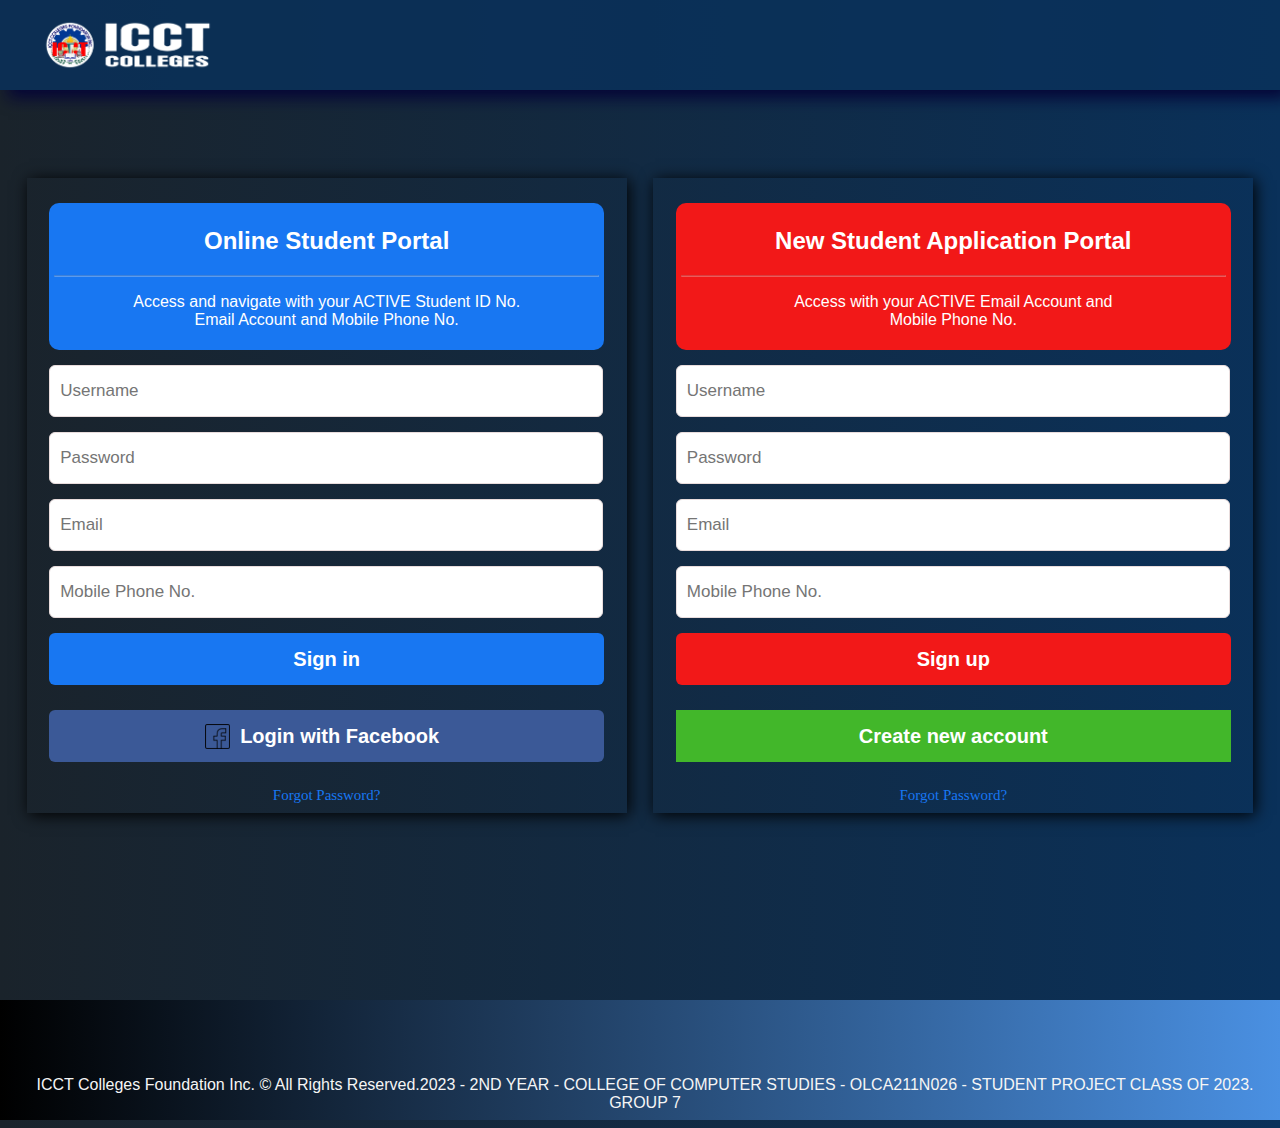
<file: index.html>
<!DOCTYPE html>
<html lang="en">
  <head>
    <meta charset="UTF-8" />
    <meta name="viewport" content="width=device-width, initial-scale=1.0" />
    <title>ICCT Login</title>
    <link rel="stylesheet" href="loginStyle.css" />
  </head>
  <body>
    <div class="Header-bar-container">
      <img src="./images/ICCT LOGO.png" width="240px" height="50px" />
    </div>
    <div class="login-container">
      <!-- BLUE PORTAL -->
      <div class="login-content-1">
        <div class="Login-Portal">
          <div class="login-header">
            <h2>Online Student Portal</h2>
            <hr />
            <p>
              Access and navigate with your ACTIVE Student ID No. <br />
              Email Account and Mobile Phone No.
            </p>
          </div>
          <div>
            <input type="name" placeholder="Username" />
            <input type="password" placeholder="Password" />
            <input type="email" placeholder="Email" />
            <input type="tel" placeholder="Mobile Phone No." />
          </div>
          <div class="button-container">
            <a href="/front.html">
              <button class="Login-button-1">Sign in</button>
            </a>
            <button class="createaccountbutton1">
              <div class="fb-icon">
                <img src="images/facebook-icon.png" />
                <a>Login with Facebook</a>
              </div>
            </button>

            <a class="forgot-password-1" href="">Forgot Password?</a>
          </div>
        </div>
      </div>

      <!-- RED PORTAL -->
      <div class="login-content">
        <div class="Login-Portal">
          <div class="login-header-red">
            <h2>New Student Application Portal</h2>
            <hr />
            <p>
              Access with your ACTIVE Email Account and <br />Mobile Phone No.
            </p>
          </div>
          <div>
            <input type="name" placeholder="Username" />
            <input type="password" placeholder="Password" />
            <input type="email" placeholder="Email" />
            <input type="tel" placeholder="Mobile Phone No." />
          </div>
          <div class="button-container">
            <button class="Login-button">Sign up</button>
            <button class="createaccountbutton">Create new account</button>
            <a class="forgot-password" href="">Forgot Password?</a>
          </div>
        </div>
      </div>
    </div>
    <footer>
      <div class="tagline">
        <p>
          ICCT Colleges Foundation Inc. © All Rights Reserved.2023 - 2ND YEAR -
          COLLEGE OF COMPUTER STUDIES - OLCA211N026 - STUDENT PROJECT CLASS OF
          2023. GROUP 7
        </p>
      </div>
    </footer>
  </body>
</html>
</file>
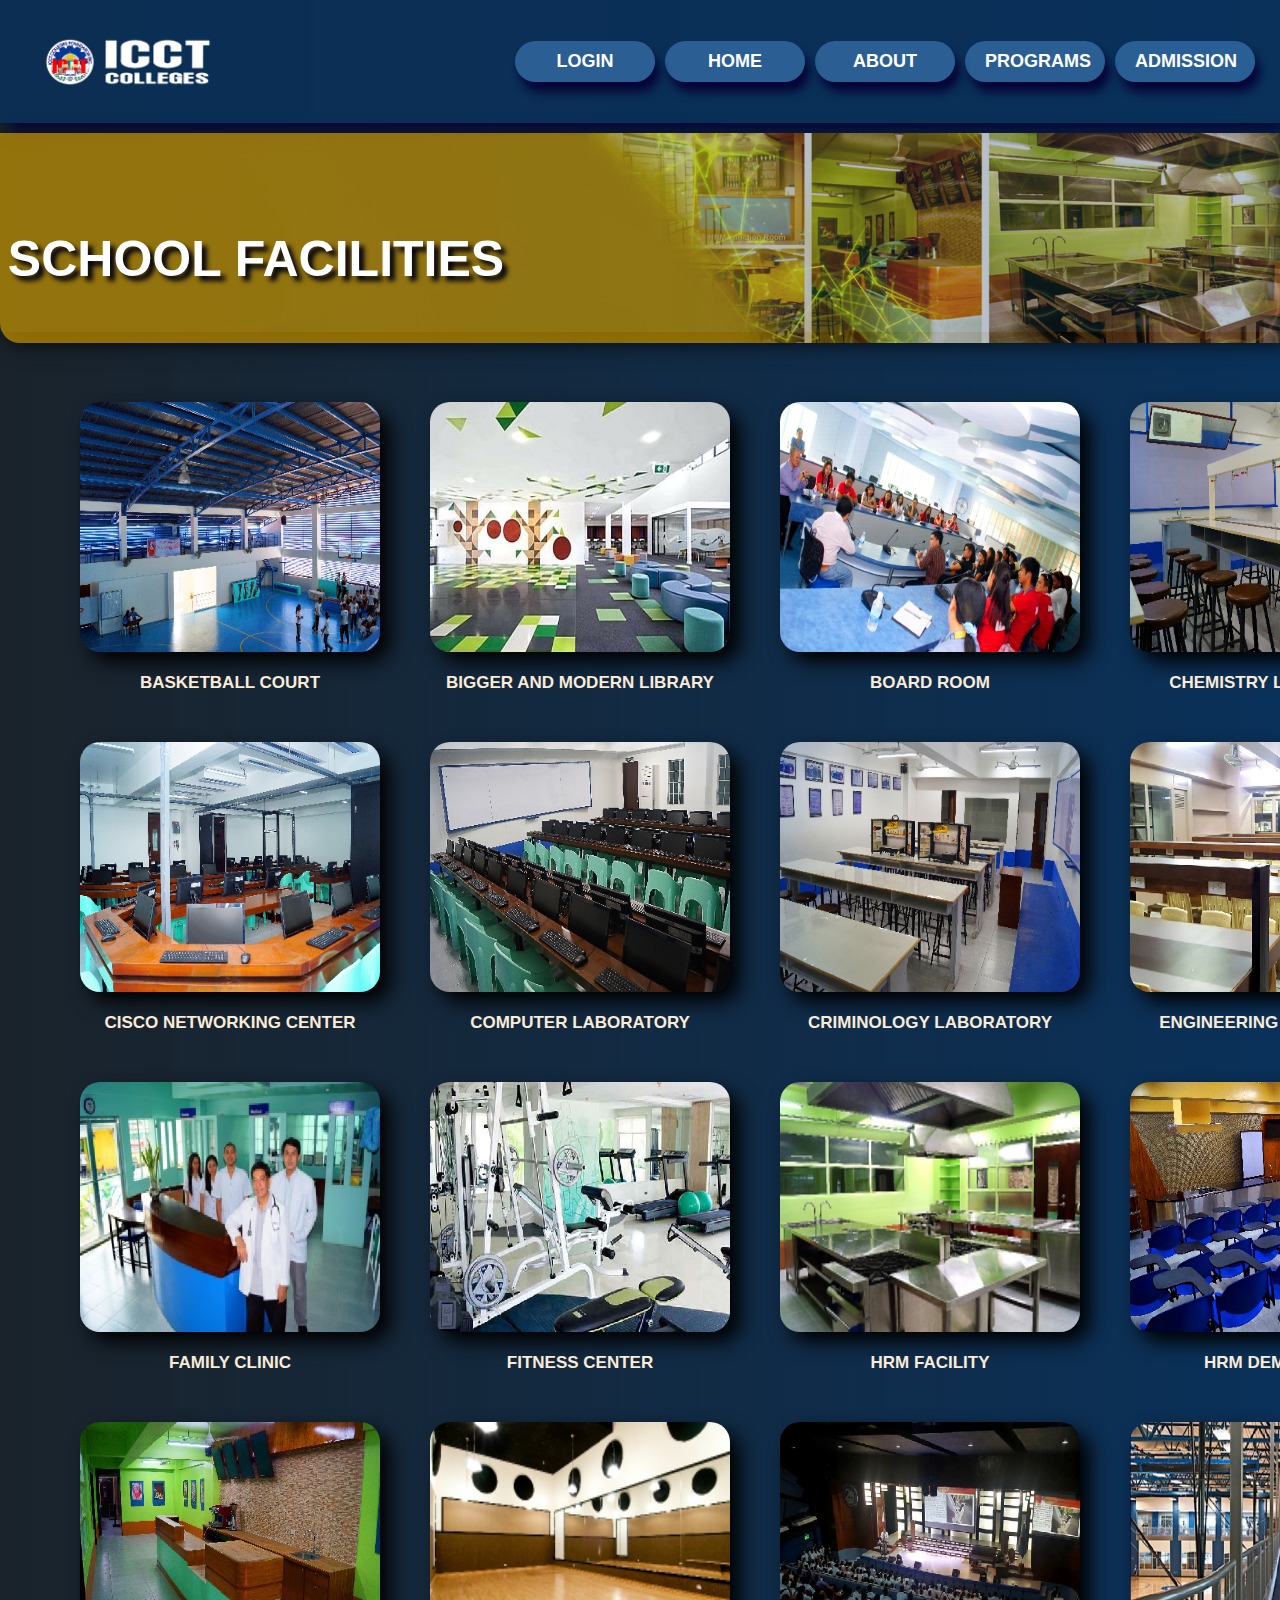
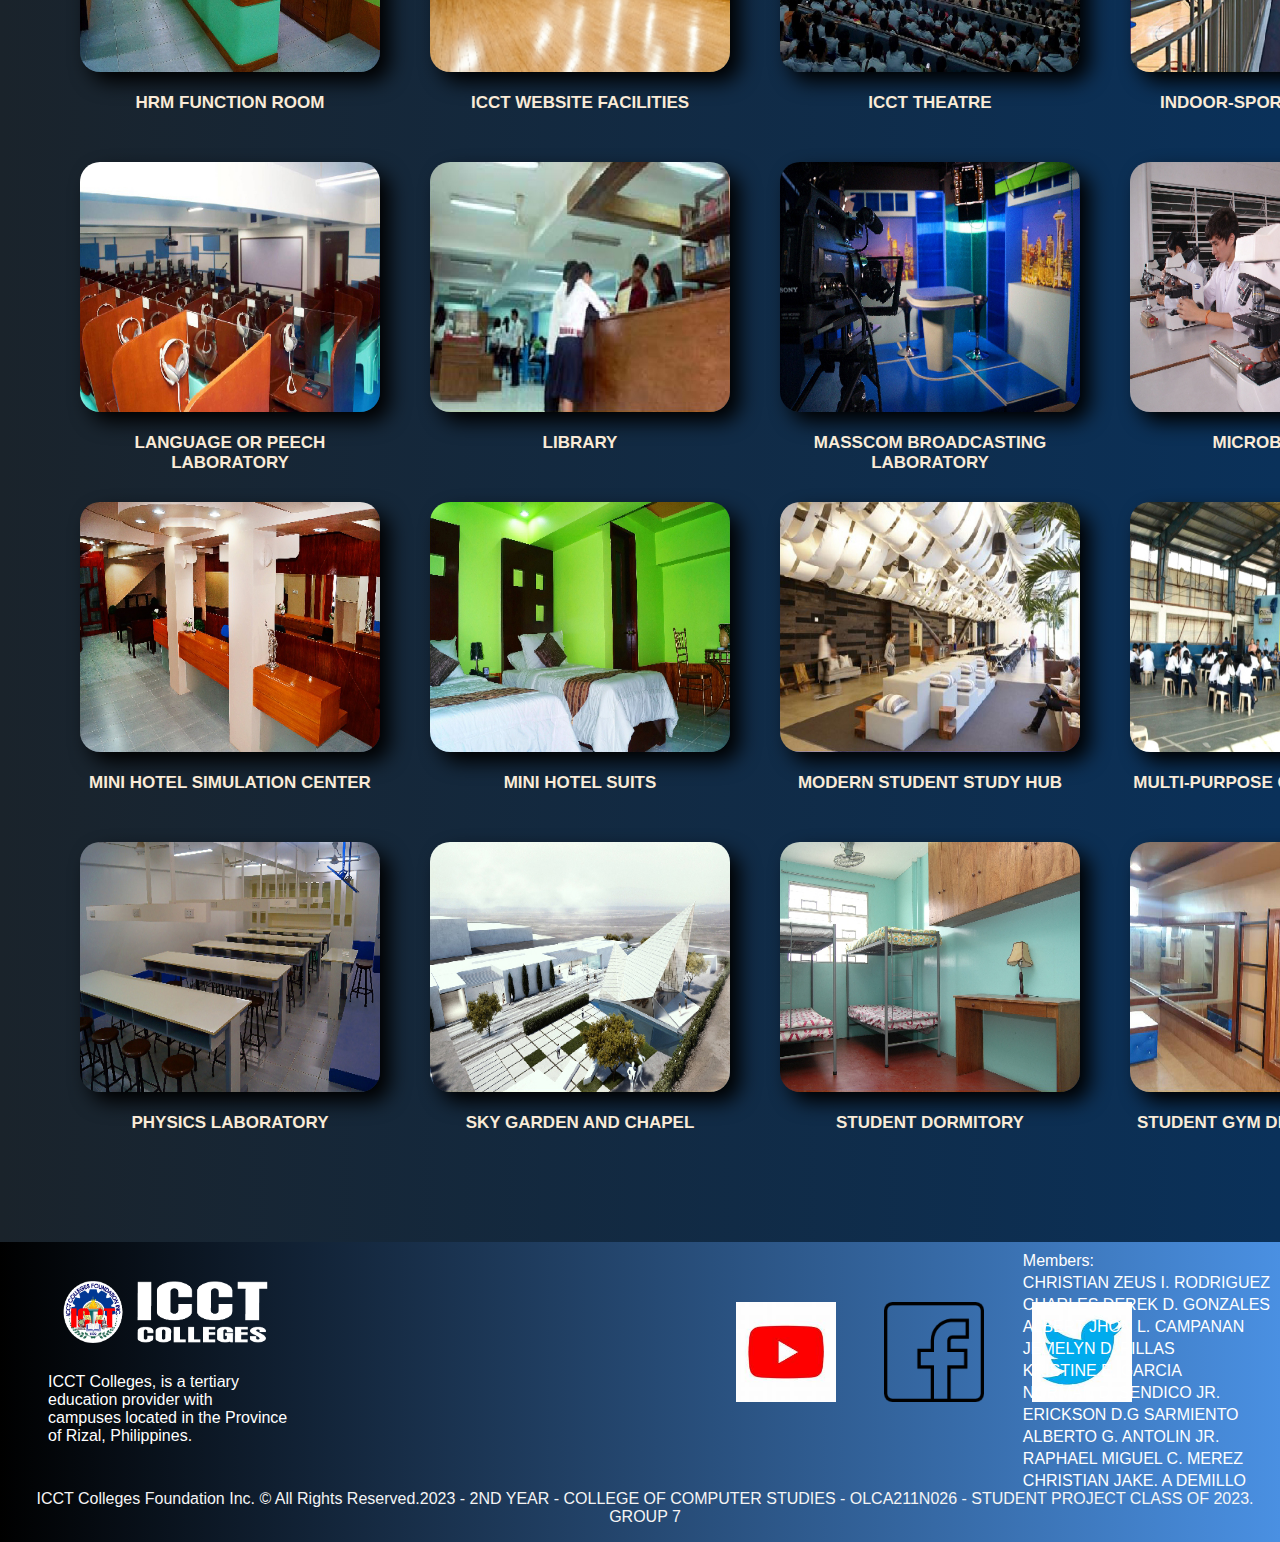
<file: front.html>
<!DOCTYPE html>
<html lang="en">
  <head>
    <meta charset="UTF-8" />
    <meta name="viewport" content="width=device-width, initial-scale=1.0" />
    <link href="https://unpkg.com/aos@2.3.1/dist/aos.css" rel="stylesheet" />
    <title>ICCT COLLEGES WEBPAGE PROJECT</title>
    <link rel="stylesheet" href="style.css" />
  </head>
  <body>
    <div class="Header-bar-container">
      <img src="./images/ICCT LOGO.png" width="240px" height="50px" />
      <ul>
        <li><a href="#">ADMISSION</a></li>
        <li><a href="#">PROGRAMS</a></li>
        <li><a href="#">ABOUT</a></li>
        <li><a href="#">HOME</a></li>
        <li><a href="index.html">LOGIN</a></li>
      </ul>
    </div>
    <div class="main-content">
      <div class="title-facilities">
        <img src="./images/icctbackgorund.jpg" />
        <h1>SCHOOL FACILITIES</h1>
      </div>
      <div class="container-facilities-photos">
        <div class="photo-description">
          <img src="./images/Basketball Court 1.jpg" />
          <p>BASKETBALL COURT</p>
        </div>
        <div class="photo-description">
          <img src="./images/BIGGER-AND-MODERN-LIBRARY 2.jpg" />
          <p>BIGGER AND MODERN LIBRARY</p>
        </div>
        <div class="photo-description">
          <img src="./images/BOARD-ROOM 3.jpg" />
          <p>BOARD ROOM</p>
        </div>
        <div class="photo-description">
          <img src="./images/CHEMISTRY-LABORATORY 4.jpg" />
          <p>CHEMISTRY LABORATORY</p>
        </div>
        <div class="photo-description">
          <img src="./images/CISCO-NETWORKING-CENTER 5.jpg" />
          <p>CISCO NETWORKING CENTER</p>
        </div>
        <div class="photo-description">
          <img src="./images/COMPUTER-LABORATIES 6.jpg" />
          <p>COMPUTER LABORATORY</p>
        </div>
        <div class="photo-description">
          <img src="./images/CRIMINOLOGY-LABORATORY 7.jpg" />
          <p>CRIMINOLOGY LABORATORY</p>
        </div>
        <div class="photo-description">
          <img src="./images/ENGINEERING-LABORATORY 8.jpg" />
          <p>ENGINEERING LABORATORY</p>
        </div>
        <div class="photo-description">
          <img src="./images/FAMILY-CLINIC 9.jpg" />
          <p>FAMILY CLINIC</p>
        </div>
        <div class="photo-description">
          <img src="./images/FITNESS-CENTER 10.jpg" />
          <p>FITNESS CENTER</p>
        </div>
        <div class="photo-description">
          <img src="./images/HRM facility 11.jpg" />
          <p>HRM FACILITY</p>
        </div>
        <div class="photo-description">
          <img src="./images/HRM-DEMO-ROOM 12.jpg" />
          <p>HRM DEMO ROOM</p>
        </div>
        <div class="photo-description">
          <img src="./images/HRM-FUNCTION-ROOM 13.jpg" />
          <p>HRM FUNCTION ROOM</p>
        </div>
        <div class="photo-description">
          <img src="./images/ICCT-2018-Website-FACILITIES 14 .jpg" />
          <p>ICCT WEBSITE FACILITIES</p>
        </div>
        <div class="photo-description">
          <img src="./images/ICCT-THEATRE 15.jpg" />
          <p>ICCT THEATRE</p>
        </div>
        <div class="photo-description">
          <img src="./images/INDOORSPORTS-FACILITIES 16.jpg" />
          <p>INDOOR-SPORTS FACILITIES</p>
        </div>
        <div class="photo-description">
          <img src="./images/LANGUAGE-OR-SPEECH-LABORATORY 17.jpg" />
          <p>LANGUAGE OR PEECH LABORATORY</p>
        </div>
        <div class="photo-description">
          <img src="./images/LIBRARY 18.jpg" />
          <p>LIBRARY</p>
        </div>
        <div class="photo-description">
          <img src="./images/MASSCOM-BROADCASTING-LABORATORY  19.jpg" />
          <p>MASSCOM BROADCASTING LABORATORY</p>
        </div>
        <div class="photo-description">
          <img src="./images/MICROBIOLOGY-LABORATORY 20.jpg" />
          <p>MICROBIOLOGY</p>
        </div>
        <div class="photo-description">
          <img src="./images/MINI-HOTEL-SIMULATION-CENTER 21.jpg" />
          <p>MINI HOTEL SIMULATION CENTER</p>
        </div>
        <div class="photo-description">
          <img src="./images/MINI-HOTEL-SUITS 22.jpg" />
          <p>MINI HOTEL SUITS</p>
        </div>
        <div class="photo-description">
          <img src="./images/MODERN-STUDENT-STUDY-HUB 23.jpg" />
          <p>MODERN STUDENT STUDY HUB</p>
        </div>
        <div class="photo-description">
          <img src="./images/MULTI-PURPOSE-COVERED-ROOFTOP 24.jpg" />
          <p>MULTI-PURPOSE COVERED COURT</p>
        </div>
        <div class="photo-description">
          <img src="./images/PHYSICS-LABORATORY 25.jpg" />
          <p>PHYSICS LABORATORY</p>
        </div>
        <div class="photo-description">
          <img src="./images/SKY-GARDEN-AND-CHAPEL 26.jpg" />
          <p>SKY GARDEN AND CHAPEL</p>
        </div>
        <div class="photo-description">
          <img src="./images/STUDENT-DORMITORY 27.jpg" />
          <p>STUDENT DORMITORY</p>
        </div>
        <div class="photo-description">
          <img src="./images/STUDENTS-GYM-DRESSING-ROOMS 28.jpg" />
          <p>STUDENT GYM DRESSING ROOMS</p>
        </div>
      </div>
    </div>
    <footer>
      <div class="footer-content-container">
        <div class="footer-content">
          <div class="col1">
            <img src="./images/ICCT LOGO.png" class="icct-logo-footer" />
            <p>
              ICCT Colleges, is a tertiary education provider with campuses
              located in the Province of Rizal, Philippines.
            </p>
          </div>
          <img src="youtube-icon.jpeg" class="social-icon" />
          <img src="images/facebook-icon.png" class="social-icon" />
          <img src="twitter-icon.jpeg" class="social-icon" />
        </div>
      </div>
      <div class="member">
        <p>Members:</p>
        <p>CHRISTIAN ZEUS I. RODRIGUEZ</p>
        <p>CHARLES DEREK D. GONZALES</p>
        <p>ALBERT JHON L. CAMPANAN</p>
        <p>JEMELYN D. PILLAS</p>
        <p>KRISTINE E. GARCIA</p>
        <p>NORMAN D. SENDICO JR.</p>
        <p>ERICKSON D.G SARMIENTO</p>
        <p>ALBERTO G. ANTOLIN JR.</p>
        <p>RAPHAEL MIGUEL C. MEREZ</p>
        <p>CHRISTIAN JAKE. A DEMILLO</p>
      </div>
      <div class="tagline">
        <p>
          ICCT Colleges Foundation Inc. © All Rights Reserved.2023 - 2ND YEAR -
          COLLEGE OF COMPUTER STUDIES - OLCA211N026 - STUDENT PROJECT CLASS OF
          2023. GROUP 7
        </p>
      </div>
    </footer>
  </body>
  <script src="https://unpkg.com/aos@2.3.1/dist/aos.js"></script>
  <script>
    AOS.init();
  </script>
</html>
</file>
<file: loginStyle.css>
body {
  margin: 0;
  max-width: 100%;
  text-align: center;
  height: 100vh;
  background: linear-gradient(to right, #1a232b, #0a315a);

  font-family: Arial, Helvetica, sans-serif;
}
.qoute {
  font-size: large;
  text-align: center;
  font-weight: normal;
  margin-top: 0px;
  font-family: Verdana, Geneva, Tahoma, sans-serif;
}
.Login-Portal {
  width: 555px;
  padding: 15px;
  border-radius: 10px;
  margin: 15px auto;
  border-radius: 6px;
  padding: 10px;
  max-width: 100%;
}
img {
  text-align: center;
}
input {
  width: 532px;
  padding: 15px 10px;
  border-radius: 6px;
  display: block;
  border: 1px solid rgb(232, 220, 220);
  outline: none;
  margin-top: 15px;
  font-size: 17px;
}

.button-container {
  margin-top: 15px;
  display: flex;
  flex-direction: column;
  gap: 15px;
}
.Login-button-1 {
  width: 555px;
  height: 52px;
  border-radius: 6px;
  background-color: #1877f2;
  color: white;
  font-weight: 600;
  font-size: 20px;
  border: none;
  cursor: pointer;
}

.Login-button {
  width: auto;
  height: 52px;
  border-radius: 6px;
  background-color: #f21818;
  color: white;
  font-weight: 600;
  font-size: 20px;
  border: none;
  cursor: pointer;
}
.forgot-password-1 {
  font-family: Verdana, Geneva, Tahoma, sans-serifs;
  font-size: 15px;
  display: block;
  color: #1877f2;
  text-decoration: none;
}
.forgot-password {
  font-family: Verdana, Geneva, Tahoma, sans-serifs;
  font-size: 15px;
  display: block;
  color: #1877f2;
  text-decoration: none;
}
.forgot-password:hover {
  text-decoration: underline;
  cursor: pointer;
}
hr {
  opacity: 0.3;
  margin: 15px 0;
}
.createaccountbutton {
  height: 52px;
  cursor: pointer;
  margin: 10px 0px;
  width: auto;
  background-color: #42b72a;
  color: white;
  font-weight: 600;
  font-size: 20px;
  border: none;
  cursor: pointer;
}
.createaccountbutton1 {
  width: auto;
  height: 52px;
  border-radius: 6px;
  background-color: #3b5997;
  color: white;
  font-weight: 600;
  font-size: 20px;
  border: none;
  cursor: pointer;
  display: flex;
  align-items: center;
  margin: 10px 0px 10px 0px;
}
.createaccountbutton1 img {
  width: 25px;
  height: 25px;
  padding-right: 10px;
}
.fb-icon {
  align-items: center;
  display: flex;
  padding-left: 150px;
}
.forcreate {
  text-decoration: none;
  font-family: sans-serif;
  font-size: 14px;
  color: black;
  font-weight: bold;
}
.forcreate:hover {
  text-decoration: underline;
}
footer {
  text-align: left;
  font-family: Verdana, Geneva, Tahoma, sans-serif;
  font-size: 20px;
  padding: 10px;
  margin-top: 0;
  margin-bottom: 0;
}
.footer {
  margin: 0;
  padding: 0;
}
.foot {
  margin-bottom: 0px;
  padding: 0px;
}
.Header-bar-container {
  background-color: #0a315ad6;
  max-width: 100vw;
  overflow: hidden;
  display: flex;
  align-items: center;
  justify-content: space-between;
  padding: 20px 10px 20px 10px;
  box-shadow: 8px 8px 15px rgb(5, 5, 55);
  font-family: Arial, Helvetica, sans-serif;
  font-weight: 700;
}

.login-container {
  display: flex;
  height: 90vh;
  justify-content: space-evenly;
  align-items: center;
}

.login-content-1 {
  display: flex;
  flex-direction: column;
  width: 600px;
  height: 635px;
  box-shadow: 2px 2px 15px black;
}
.login-content {
  display: flex;

  flex-direction: column;
  width: 600px;
  height: 635px;
  box-shadow: 2px 2px 15px black;
}

.login-header {
  background-color: #1877f2;
  padding: 5px;
  border-radius: 10px 10px 10px 10px;
}

.login-header h2 {
  color: white;
}

.login-header p {
  color: white;
}

.login-header-red {
  background-color: #f21818;
  padding: 5px;
  border-radius: 10px 10px 10px 10px;
}

.login-header-red h2 {
  color: white;
}

.login-header-red p {
  color: white;
}

footer {
  position: relative;
  width: auto;
  height: 100px;
  background: linear-gradient(to right, black, #4a90e2);
  border-radius: 0px 0px 0px 0px;
  margin-top: 100px;
  display: flex;
  flex-direction: column;
  align-items: center;
}

.tagline p {
  text-align: center;
  color: whitesmoke;
  padding-left: 10px;
  font-size: 16px;
  padding-top: 50px;
  width: auto;
}
</file>
<file: style.css>
body {
  margin: 0;
  background: linear-gradient(to right, #1a232b, #0a315a);
  color: white;
  font-family: Arial, Helvetica, sans-serif;
}

.Header-bar-container {
  background-color: #0a315ad6;
  max-width: 100vw;
  overflow: hidden;
  display: flex;
  align-items: center;
  justify-content: space-between;
  padding: 20px 10px 20px 10px;
  box-shadow: 8px 8px 15px rgb(5, 5, 55);
  font-family: Arial, Helvetica, sans-serif;
  font-weight: 700;
}
.Header-bar-container ul {
  list-style: none;
  padding: 0px 10px 0px 0px;
}
.Header-bar-container li {
  float: right;
}

.Header-bar-container button {
  color: none;
}
.Header-bar-container a {
  border: none;
  width: 100px;
  border-radius: 25px;
  margin: 5px;
  display: block;
  color: rgb(255, 255, 255);
  text-align: center;
  padding: 10px 20px;
  text-decoration: none;
  transition: color 0.3s ease;
  background-color: rgb(83, 80, 93);
  transition: 0.5s;
  box-shadow: 5px 10px 10px rgb(5, 5, 55);
  font-size: large;
  background-color: rgba(75, 141, 207, 0.5);
}
.Header-bar-container a:hover {
  background-color: rgb(0, 1, 42);
  color: rgb(255, 255, 255);
  box-shadow: none;
  transform: rotate(10deg);
}
.title-facilities {
  box-shadow: 10px 10px 20px rgb(3, 4, 7);
  margin-top: 10px;
  height: 199px;
  border: none;
}
.title-facilities img {
  background-size: cover;
  background-position: center;
  border-radius: 0px 0px 0px 20px;
  max-width: 3038.4px;
  opacity: 70%;
  height: 210px;
  display: flex;
}
.title-facilities h1 {
  font-family: Arial, Helvetica, sans-serif;
  position: absolute;
  top: 25%;
  left: 20%;
  transform: translate(-50%, -50%);
  color: rgb(255, 255, 255);
  font-size: 50px;
  text-shadow: 5px 5px 5px rgb(0, 0, 17);
}
.title-facilities h1:hover {
  transition: 1s;
  color: black;
  text-shadow: 5px 5px 5px white;
}
.container-facilities-photos {
  padding: 10px 0px 0px 0px;
  display: grid;
  grid-template-columns: repeat(4, 1fr);
  width: 1400px;
  margin: 20px 0px 0px 80px;
}
.container-facilities-photos img {
  width: 300px;
  height: 250px;
  box-shadow: 10px 10px 20px black;
  border-radius: 20px 20px 20px 20px;
}
.container-facilities-photos p {
  color: antiquewhite;
  font-size: 17px;
  font-weight: 600;
  font-family: Arial, Helvetica, sans-serif;
}
.container-facilities-photos p:hover {
  color: black;
  transition: 0.5s;
  font-size: 23px;
}
.photo-description {
  width: 300px;
  height: 300px;
  margin-top: 20px;
  position: relative;
  text-align: center;
  padding-top: 20px;
}
footer {
  position: relative;

  width: auto;
  height: 300px;
  background: linear-gradient(to right, black, #4a90e2);
  border-radius: 0px 0px 0px 0px;
  margin-top: 100px;
}

.social-icon {
  height: 100px;
  width: 100px;
}
/* .col1 {
  width: 300px;
  padding-left: 20px;
  align-items: center;
  position: absolute;
}
.col1 p {
  color: antiquewhite;
  font-size: large;
}
.col2 {
  bottom: 0px;
  position: absolute;
  bottom: 0;
  width: auto;
  color: white;
  padding: 25px 0px 25px 0px;
}
.footer-content {
  width: 1200px;
  margin: 100px 0px 0px 50px;
  display: block;
  flex-wrap: wrap;
  align-items: center;
  justify-content: space-between;
}
.footer-content-container {
  width: 1330px;
  justify-content: center;
  display: flex;
} */

.footer-content {
  display: flex;
  justify-content: space-evenly;
  align-items: center;
  width: 1180px;
}

.footer-content .col1 {
  display: flex;
  flex-direction: column;
  gap: 10px;
  align-items: center;
  width: 240px;
  padding-top: 35px;
  padding-right: 400px;
}
.footer-content .col1 img {
  height: 70px;
  width: 300px;
}

.tagline {
  position: absolute;
  bottom: 0;
}

.tagline p {
  text-align: center;
  color: whitesmoke;
  padding-left: 10px;
}

.member {
  position: absolute;
  top: 0;
  right: 0;
  padding-right: 10px;
}

.member p {
  line-height: 6px;
}
</file>
